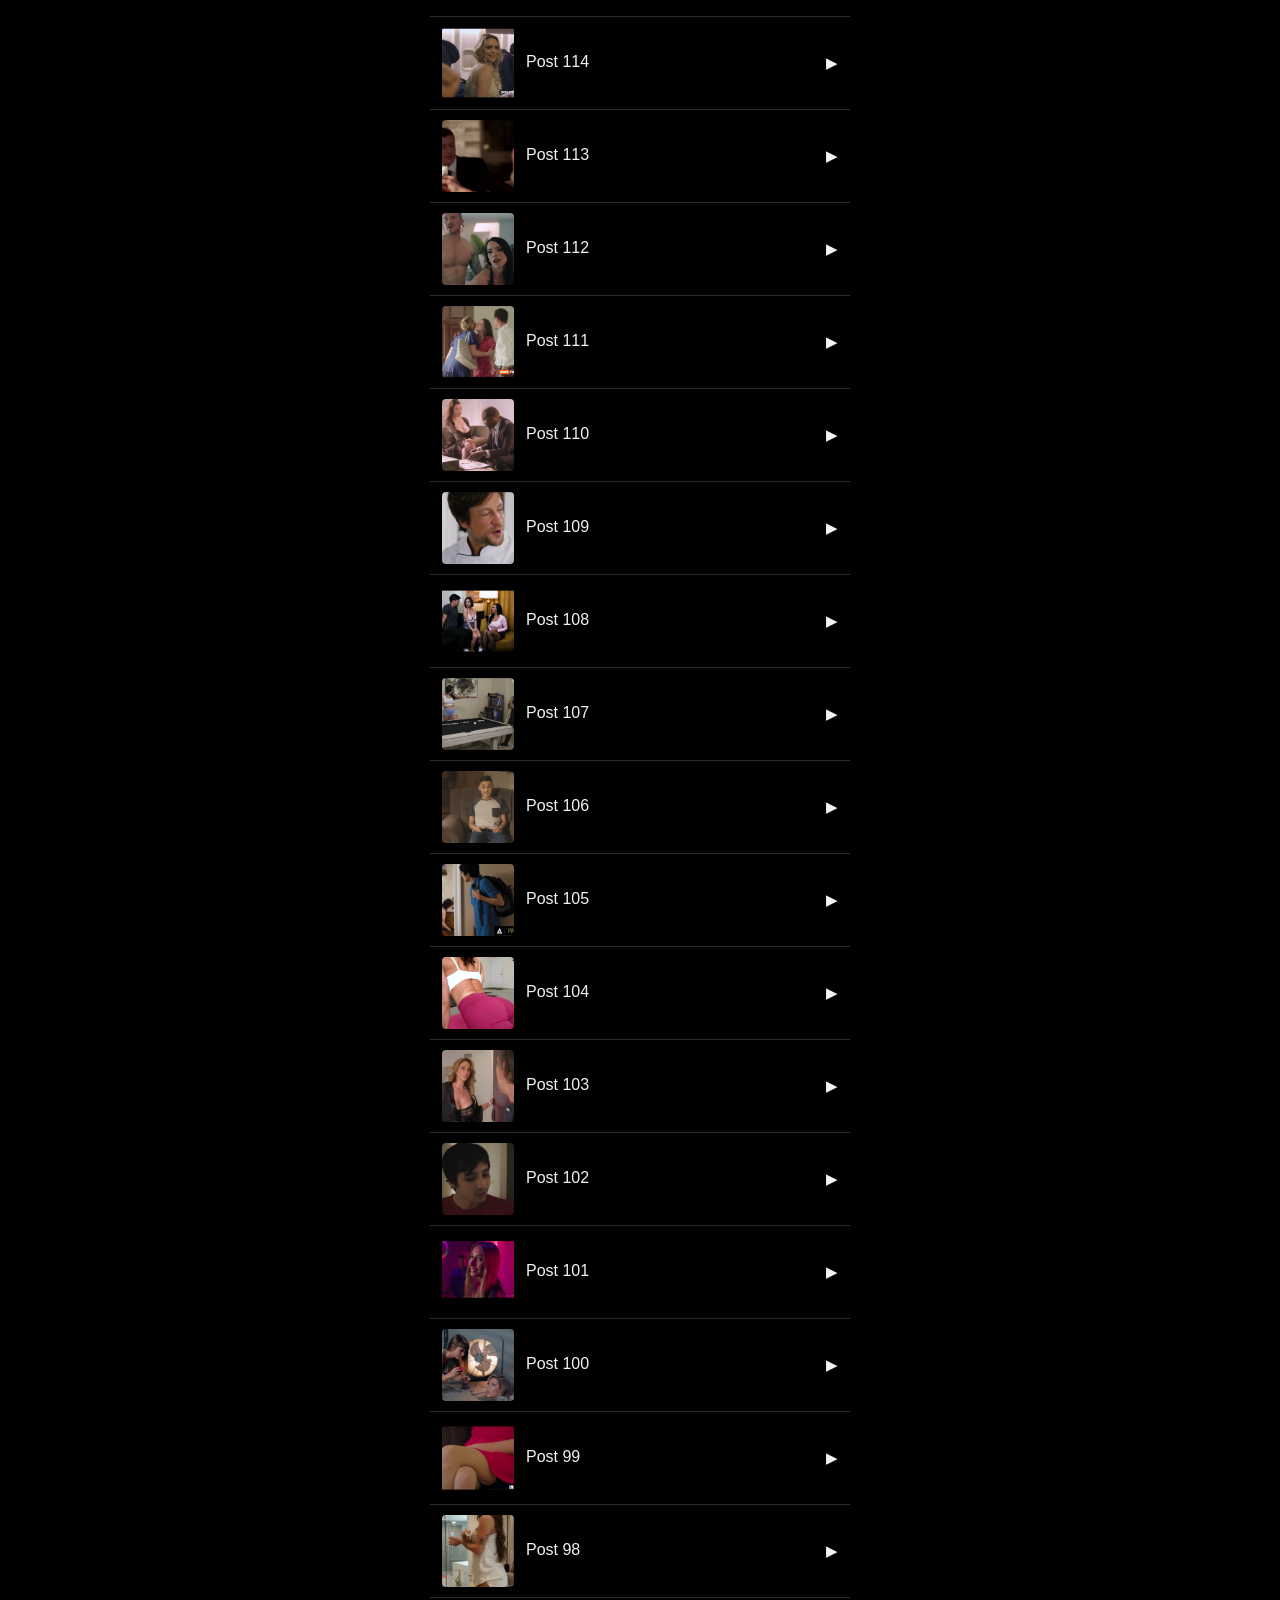
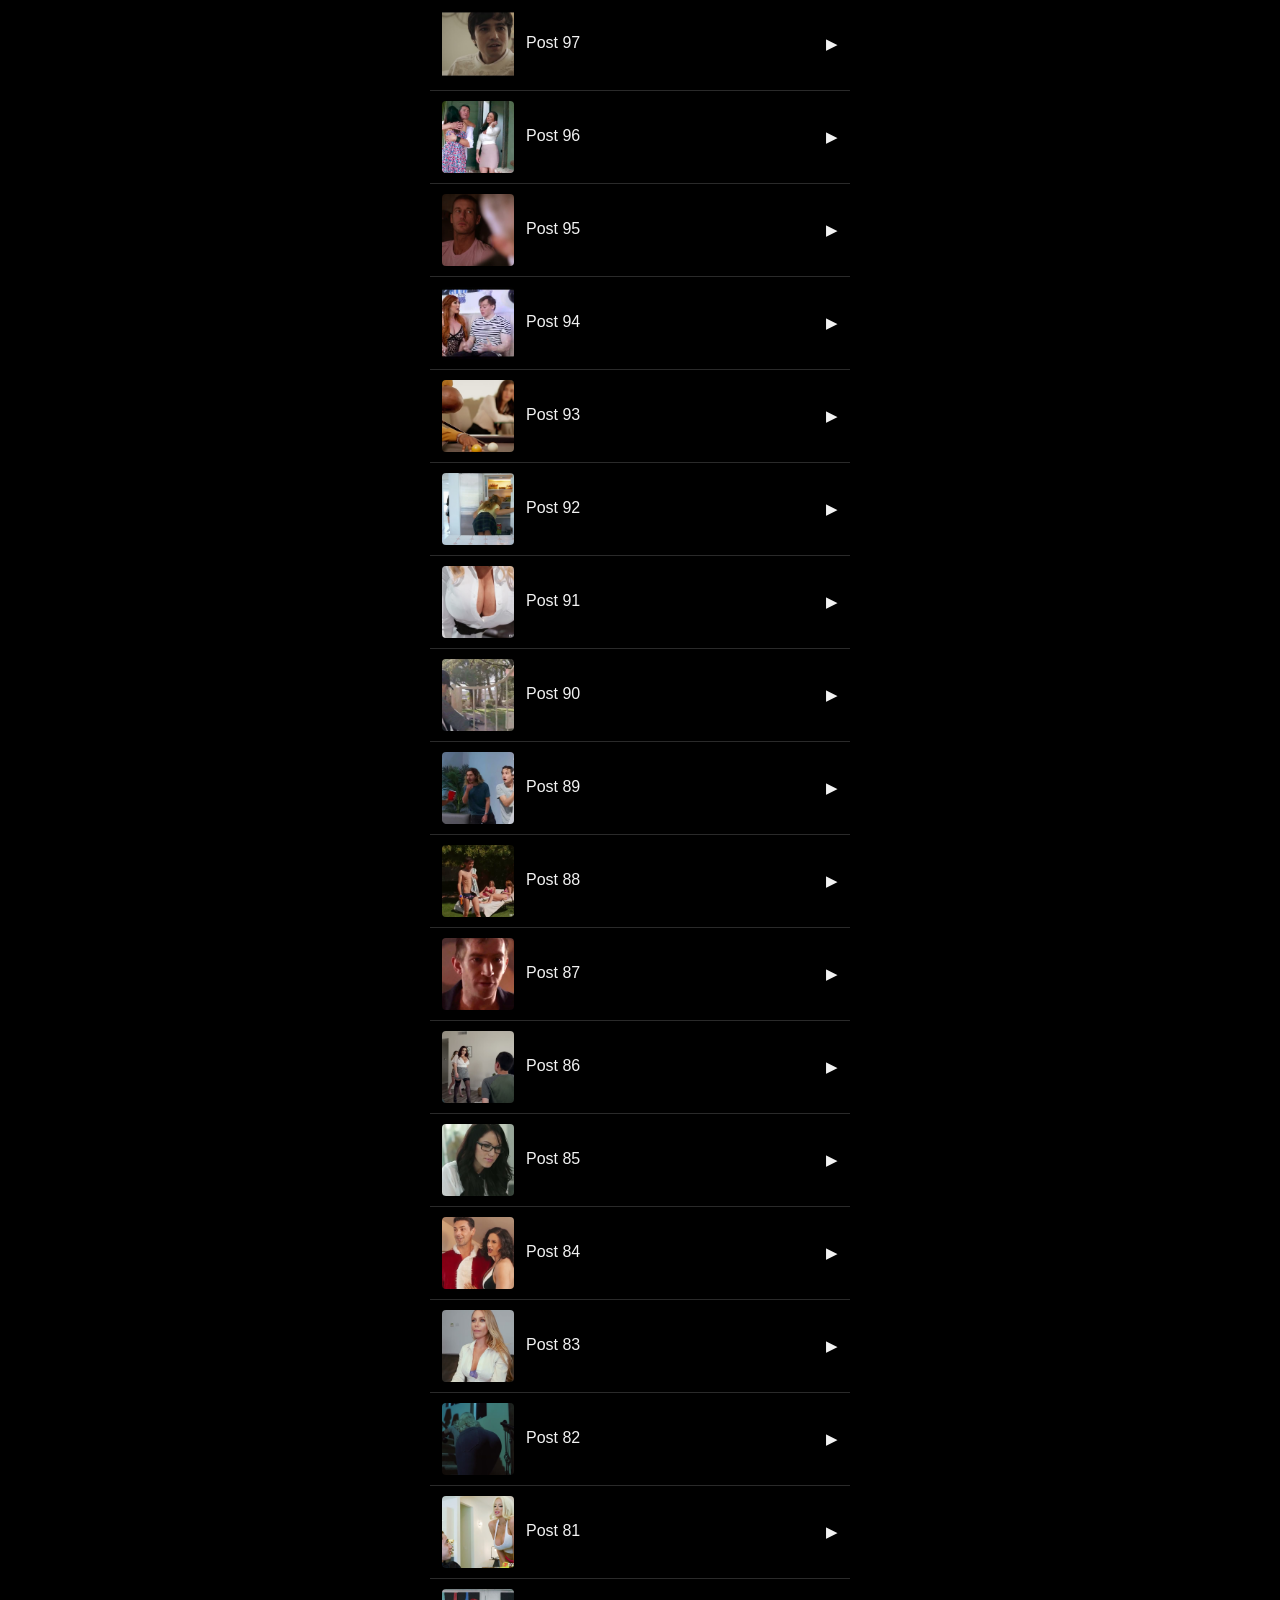
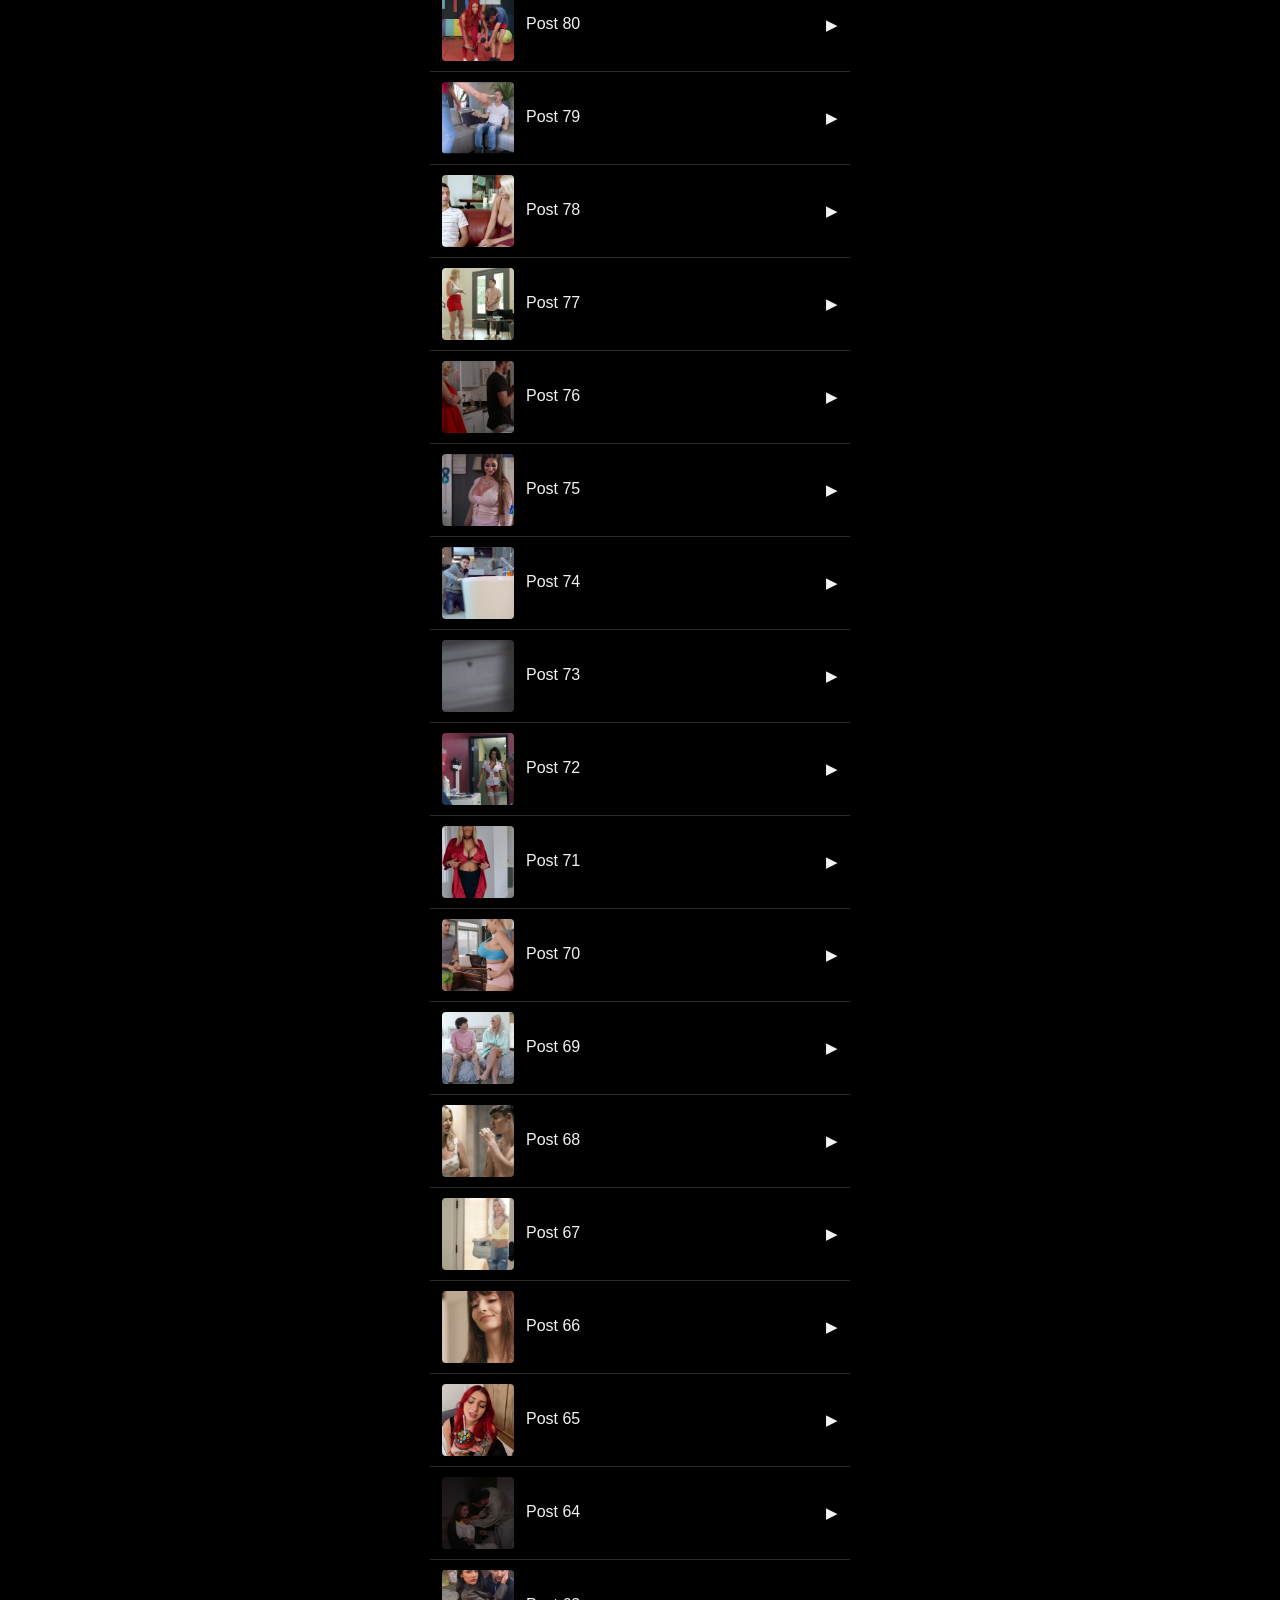
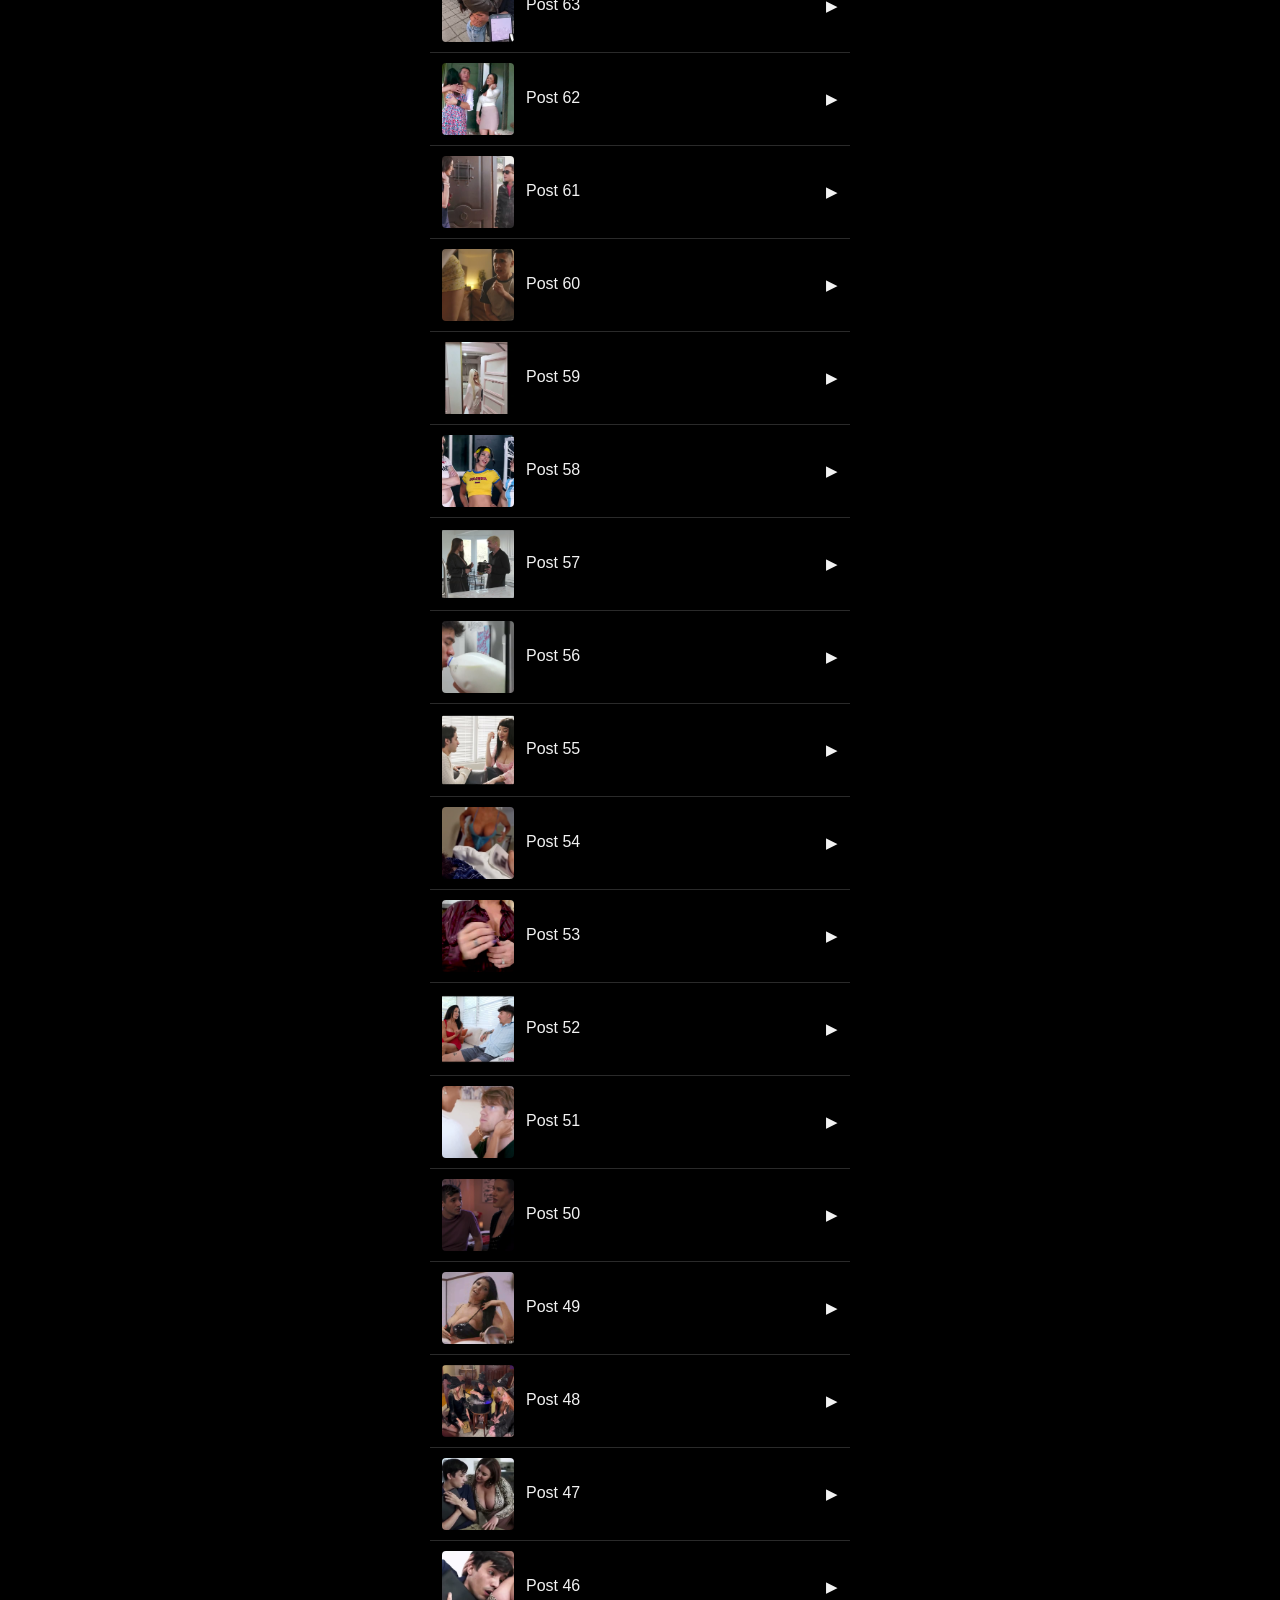
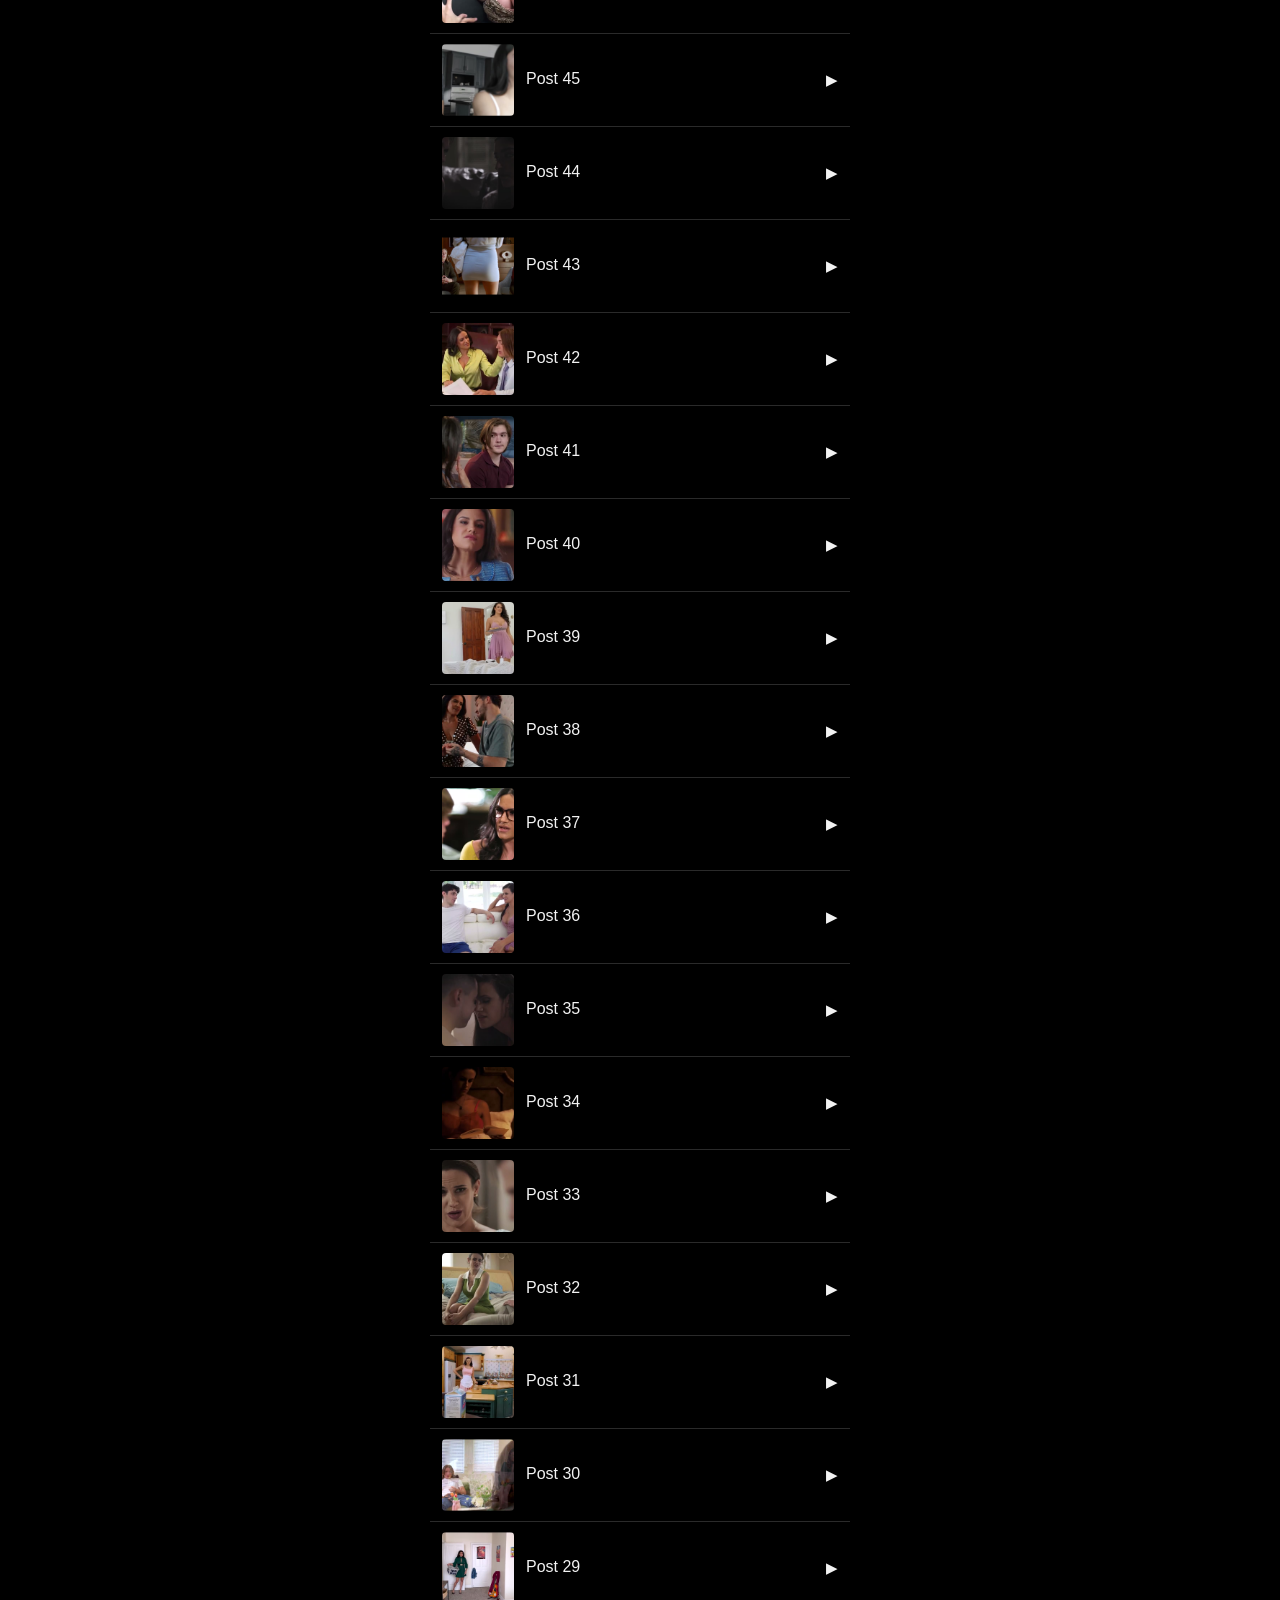
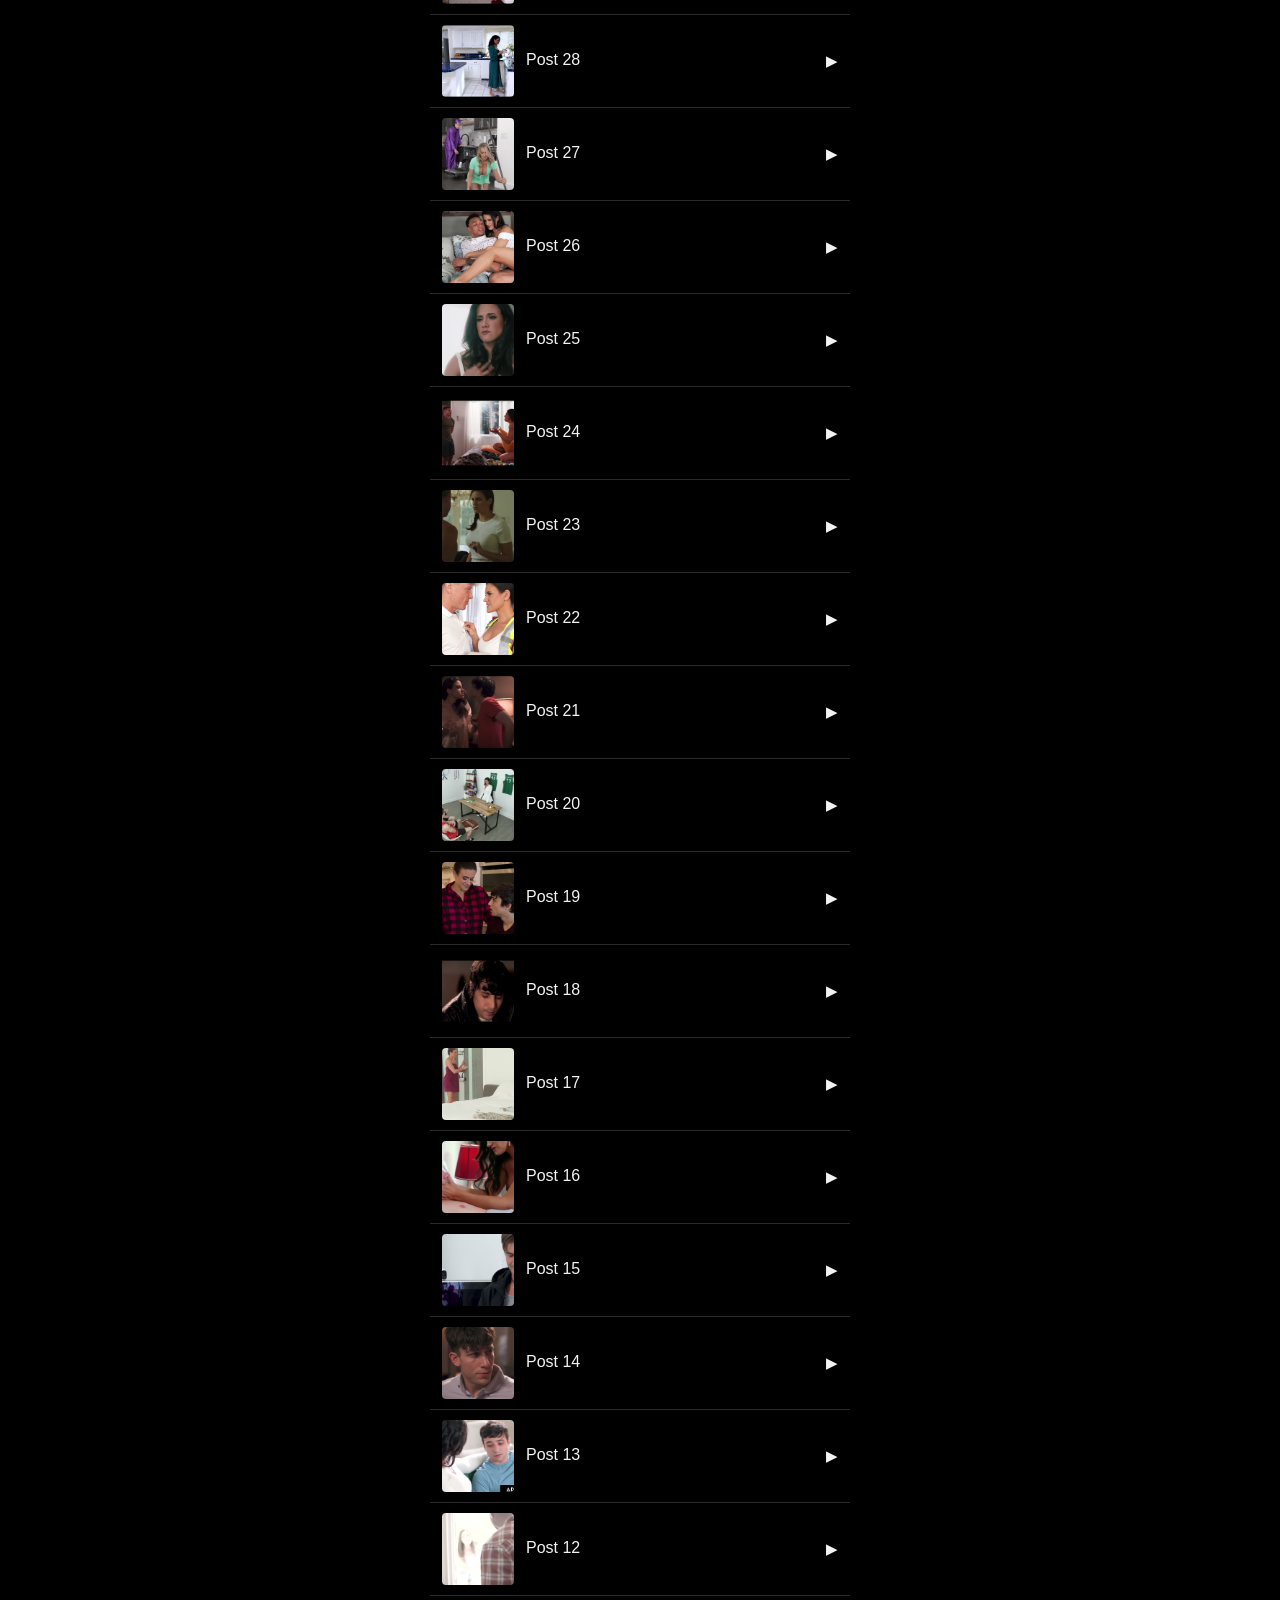
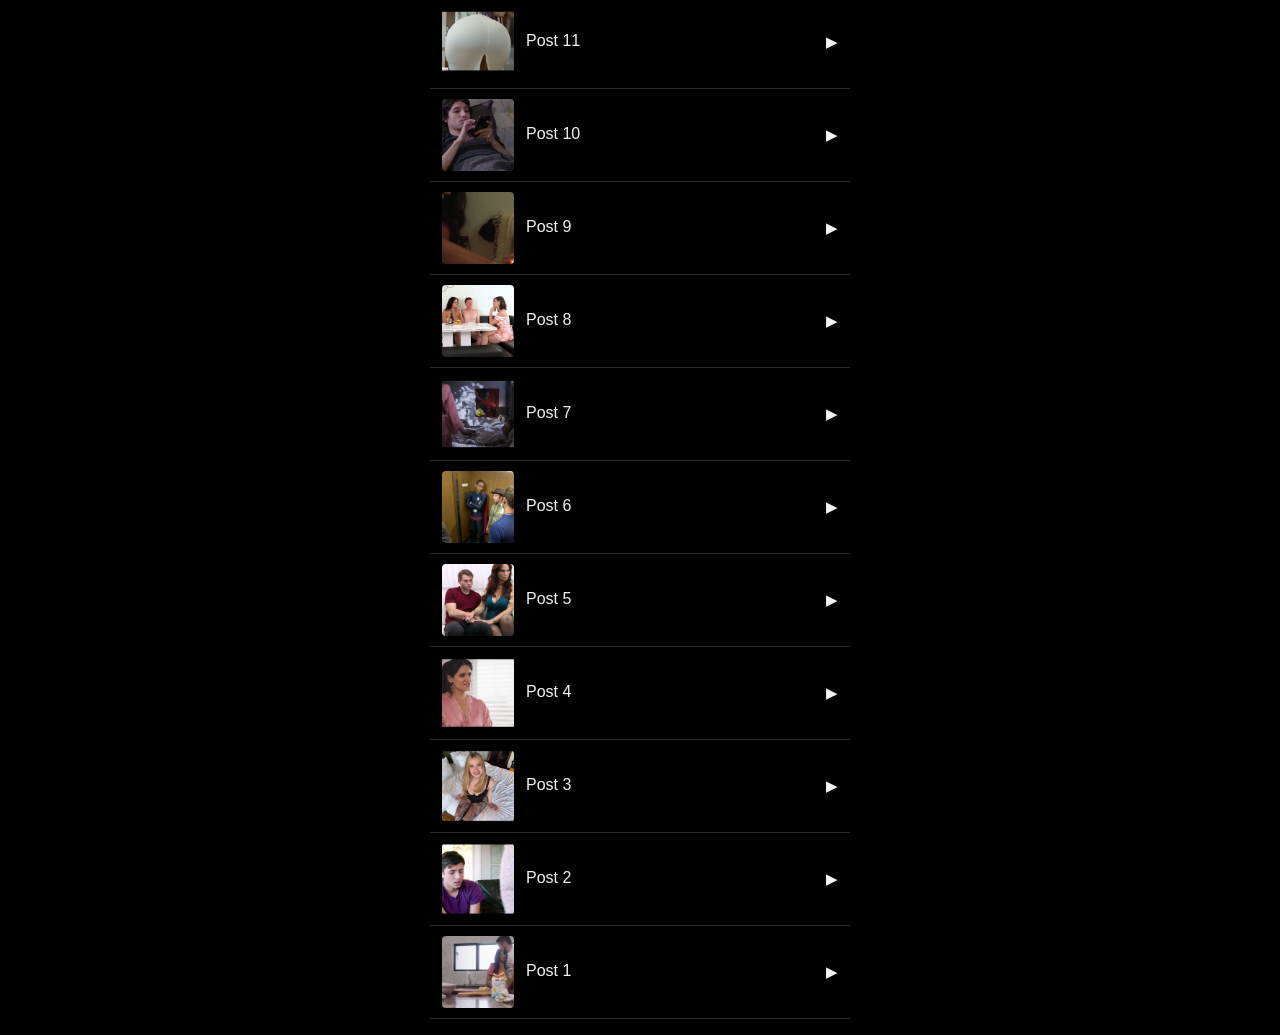
<file: index.html>
<!doctype html>
<html lang="en">
  <head>
    <meta charset="UTF-8" />
    <meta name="viewport" content="width=device-width, initial-scale=1.0" />
    <title>full</title>
    <meta name="description" content="full" />
    <meta name="ga-measurement-id" content="G-V4QQ38ZLM0" />
    <script
      async
      src="https://www.googletagmanager.com/gtag/js?id=G-V4QQ38ZLM0"
    ></script>
    <script>
      window.dataLayer = window.dataLayer || [];
      function gtag() {
        dataLayer.push(arguments);
      }
      gtag("js", new Date());
      gtag("config", "G-V4QQ38ZLM0");
    </script>
    <link rel="stylesheet" href="styles.css" />
  </head>
  <body>
    <main class="container">
      <section class="cards" aria-label="Image cards">
        <p class="cards-status">Loading…</p>
      </section>
    </main>
    <script>
      (async () => {
        const section = document.querySelector('.cards');
        try {
          const res = await fetch('posts.json', { cache: 'no-cache' });
          if (!res.ok) throw new Error('HTTP ' + res.status);
          const posts = (await res.json()).filter((p) => !p.isRemoved).reverse();
          const total = posts.length;
          section.innerHTML = '';
          posts.forEach((post, i) => {
            const title = 'Post ' + (total - i);
            // Пост без ссылки — не <a>, иначе пустой href ведёт на саму страницу.
            const card = document.createElement(post.url ? 'a' : 'div');
            card.className = post.url ? 'image-card' : 'image-card pending';
            if (post.url) {
              card.href = post.url;
              card.target = '_blank';
              card.rel = 'noopener noreferrer';
            }

            if (post.img) {
              const img = document.createElement('img');
              img.src = post.img;
              img.alt = title;
              img.loading = 'lazy';
              card.append(img);
            }

            const body = document.createElement('div');
            body.className = 'card-body';

            const heading = document.createElement('h2');
            heading.textContent = title;
            body.append(heading);

            card.append(body);

            const hint = document.createElement('span');
            hint.className = 'link-hint';
            hint.setAttribute('aria-hidden', 'true');
            hint.textContent = post.url ? '▶' : '—';
            card.append(hint);
            section.append(card);
          });
        } catch (err) {
          section.innerHTML = '<p class="cards-status">Could not load posts.</p>';
          console.error(err);
        }
      })();
    </script>
  </body>
</html>
</file>
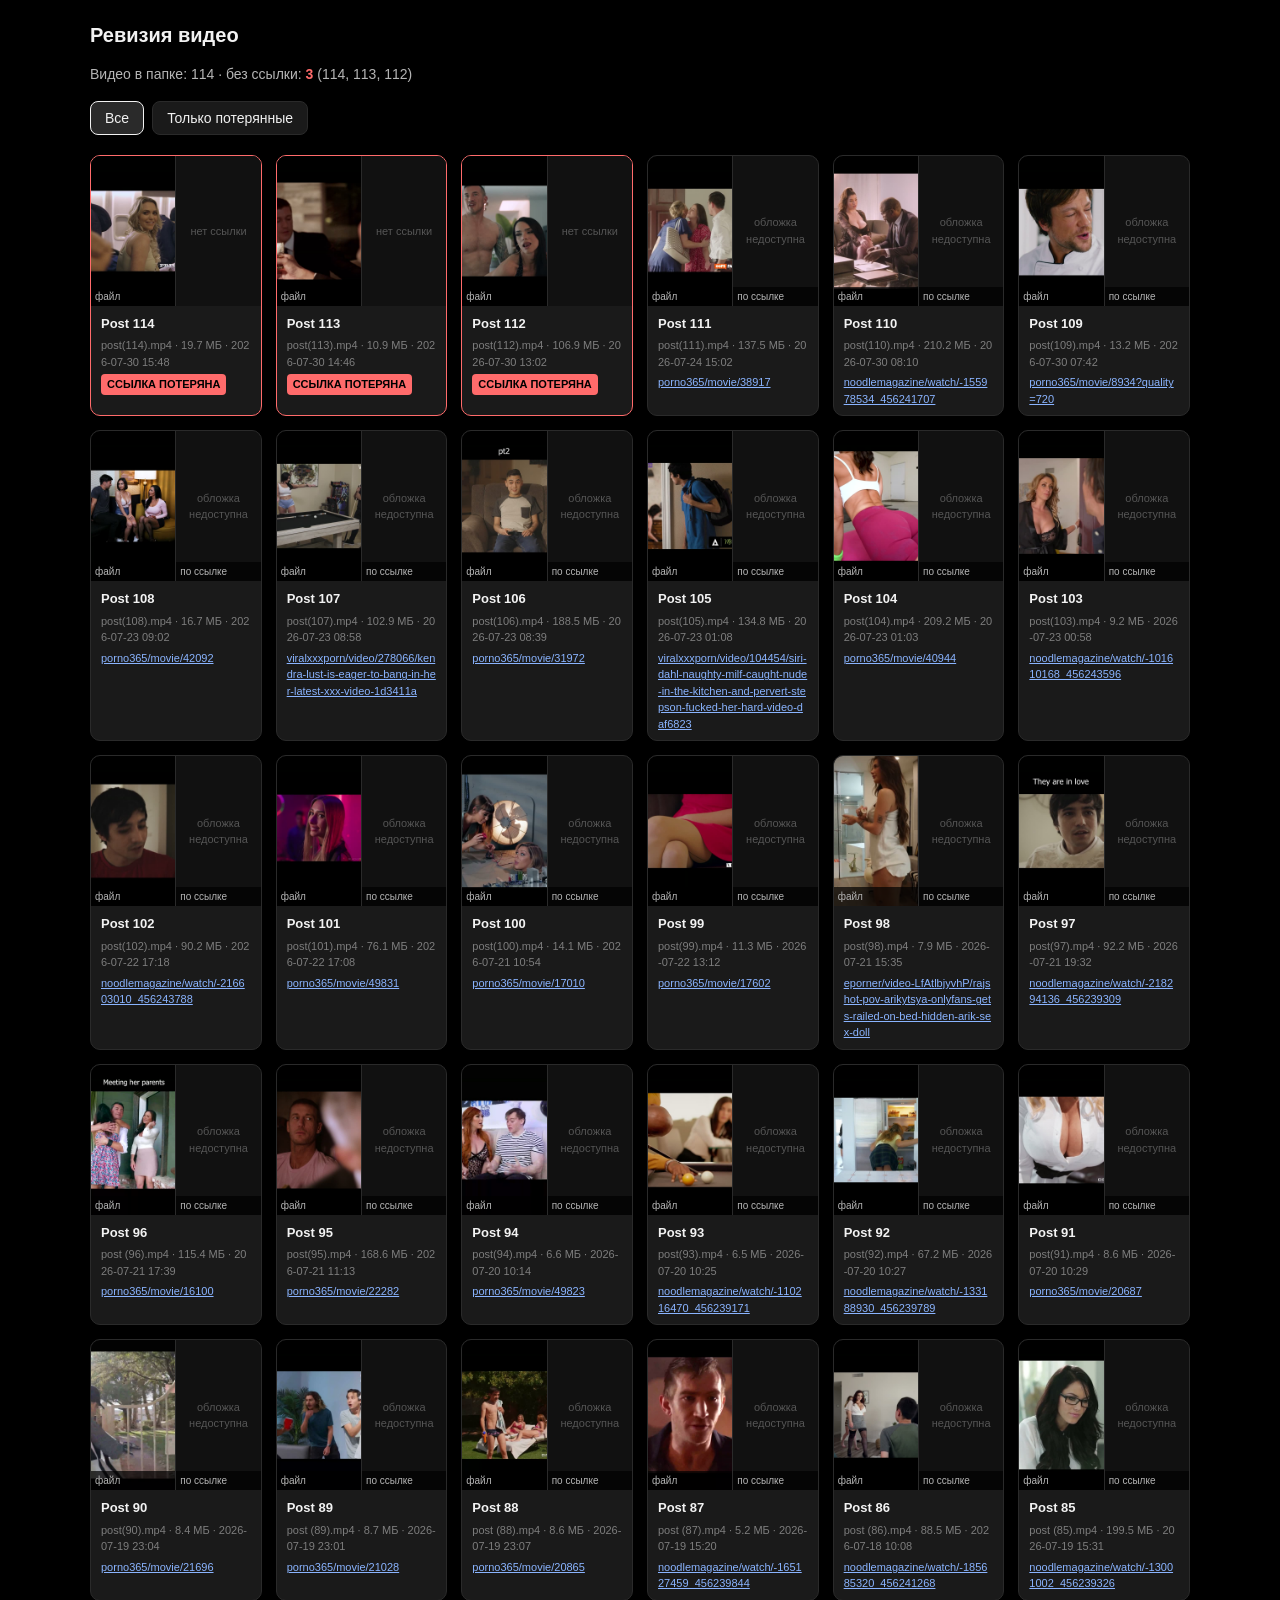
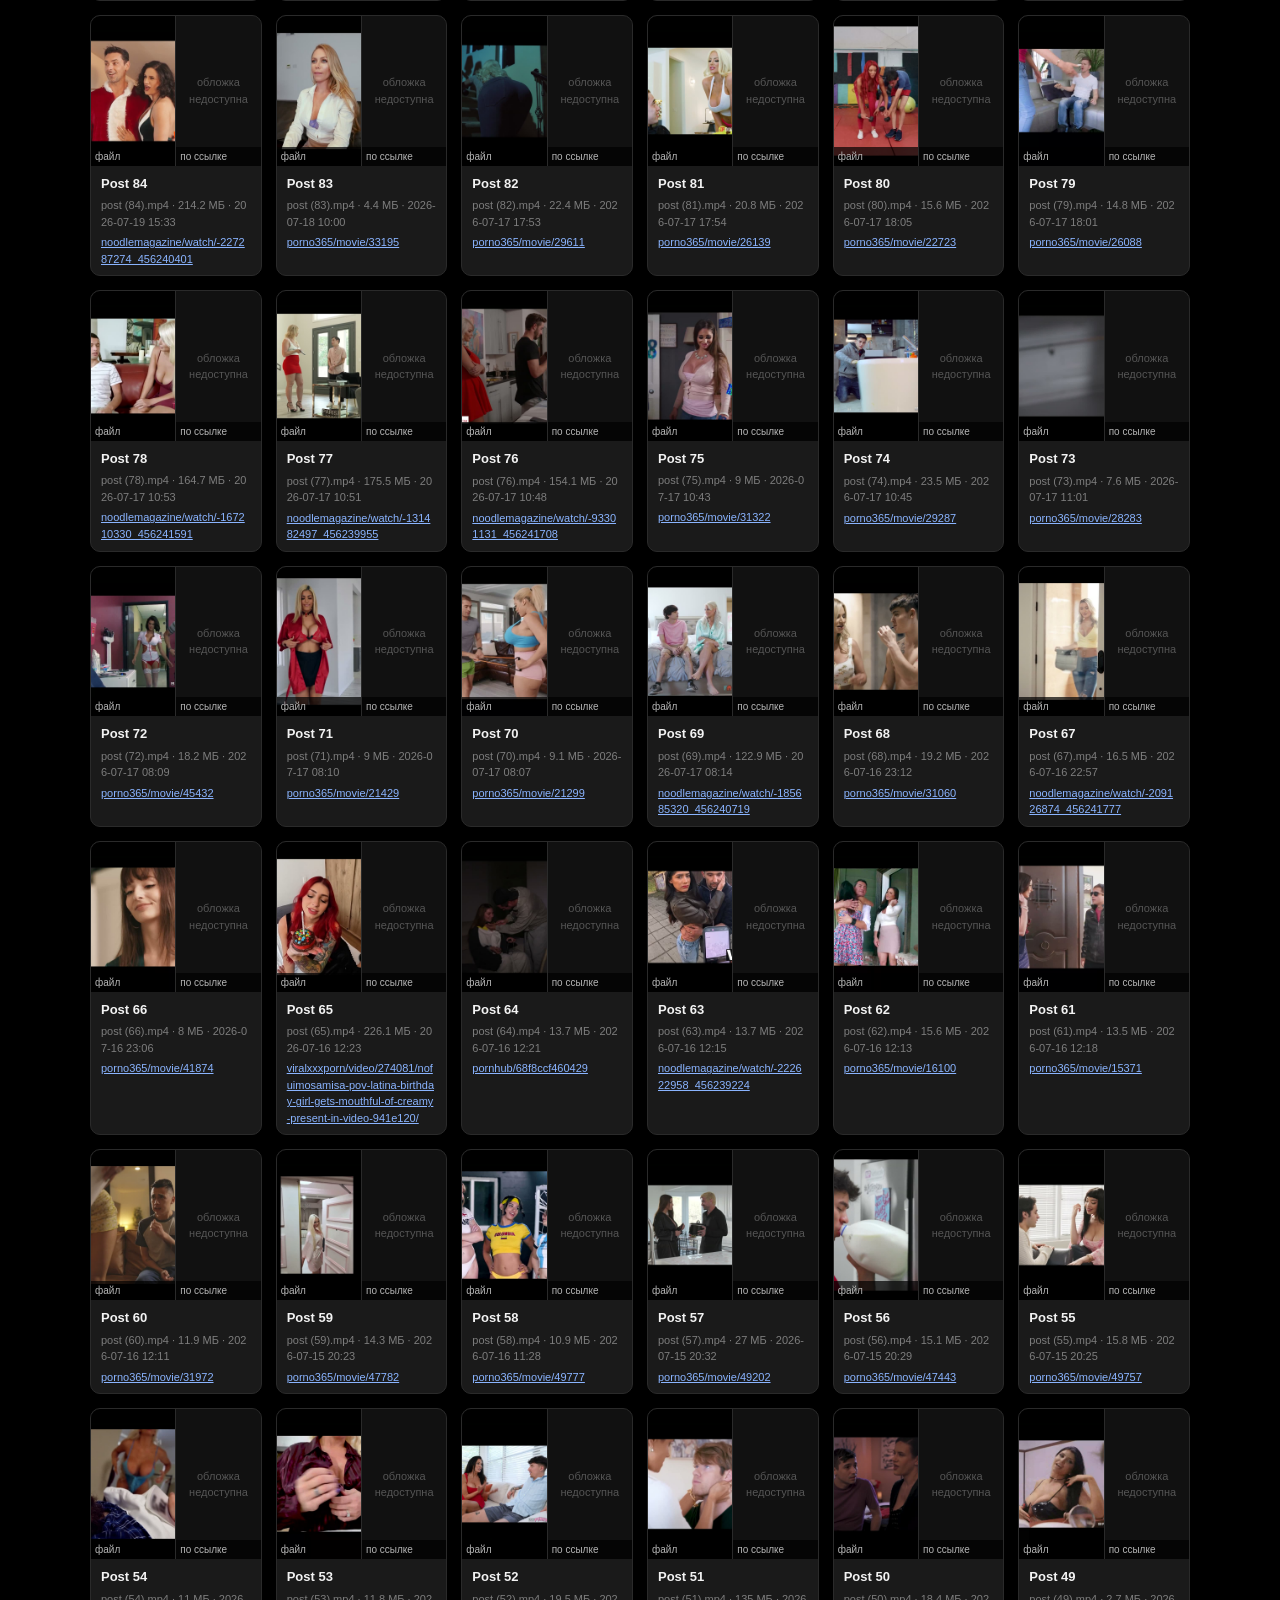
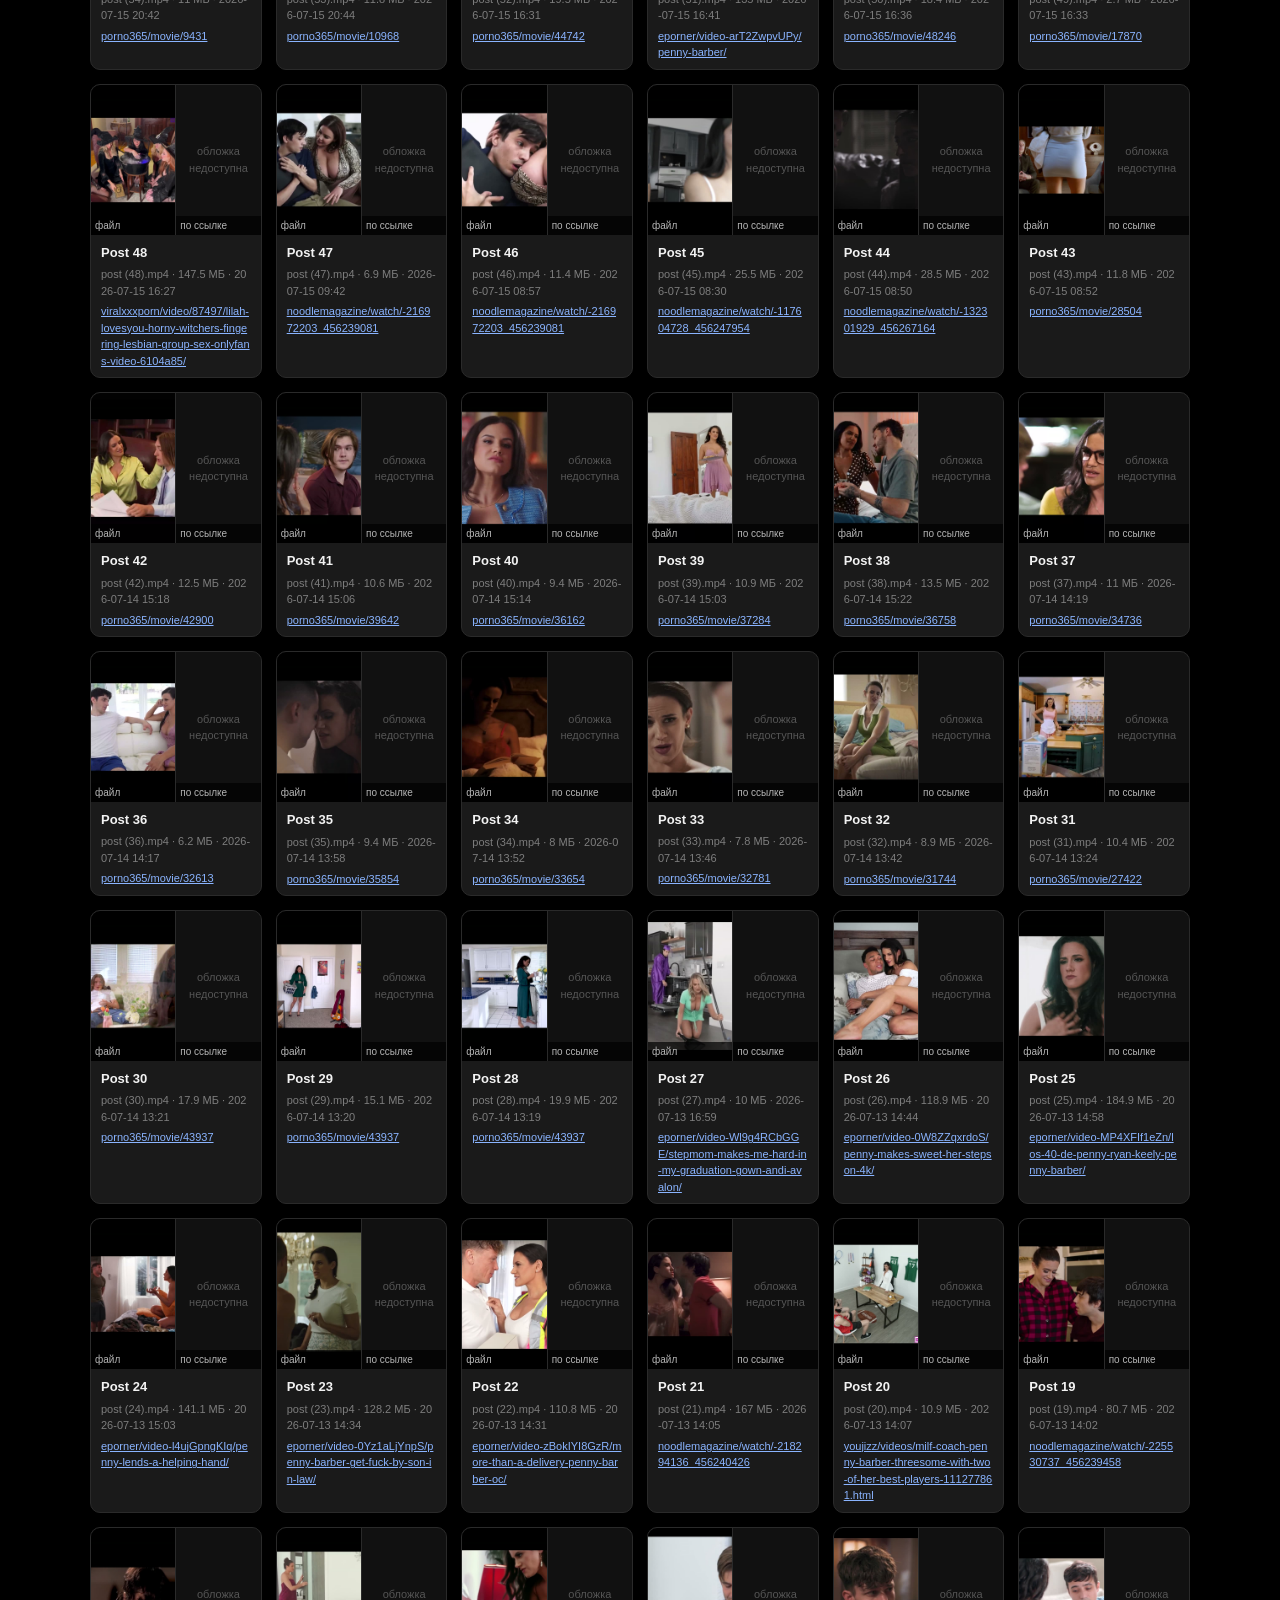
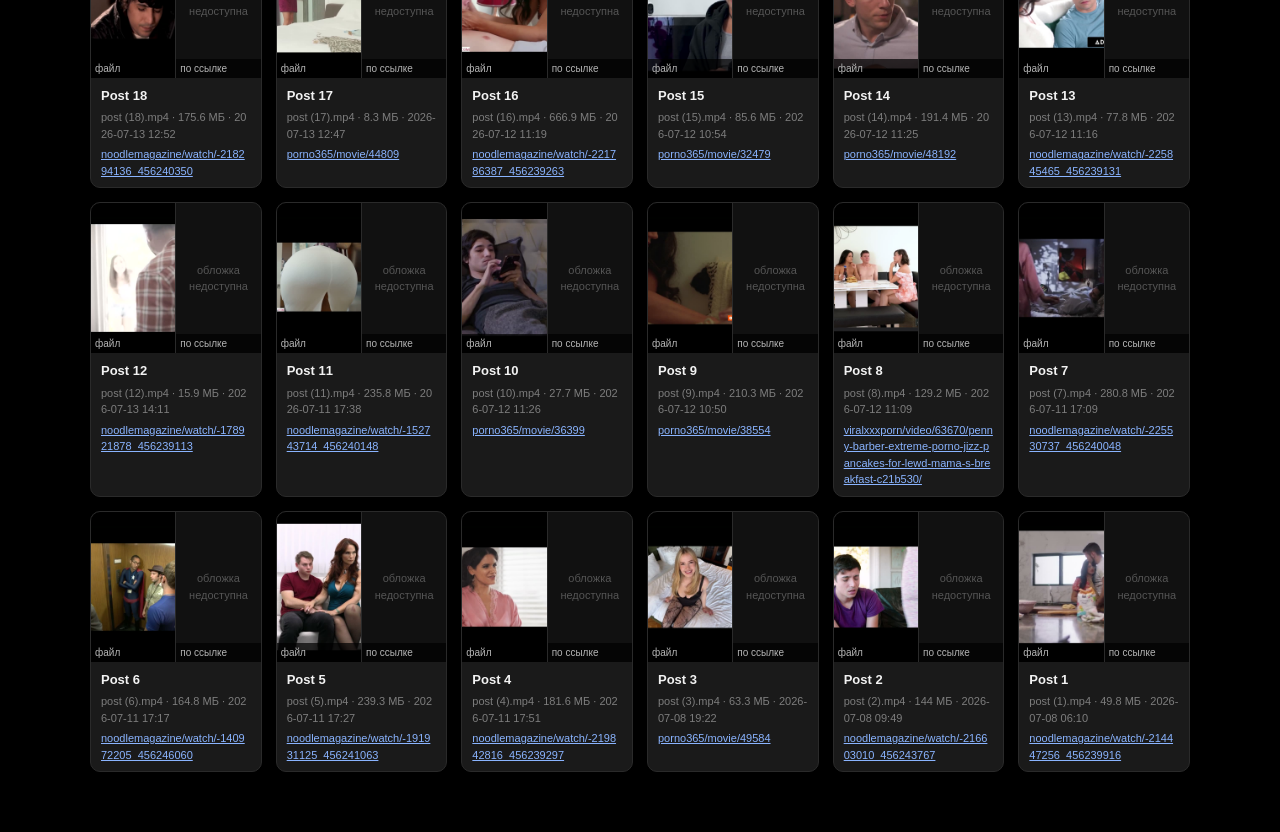
<file: videos.html>
<!doctype html>
<html lang="ru">
  <head>
    <meta charset="UTF-8" />
    <meta name="viewport" content="width=device-width, initial-scale=1.0" />
    <title>Ревизия видео</title>
    <meta name="robots" content="noindex, nofollow" />
    <style>
      * {
        box-sizing: border-box;
      }

      body {
        margin: 0;
        font-family: Arial, sans-serif;
        background: #000;
        color: #f2f2f2;
        line-height: 1.5;
      }

      .container {
        width: min(1100px, 94%);
        margin: 0 auto;
        padding: 20px 0 60px;
      }

      h1 {
        font-size: 20px;
        margin: 0 0 4px;
      }

      .summary {
        color: #b5b5b5;
        font-size: 14px;
        margin-bottom: 16px;
      }

      .summary b {
        color: #ff6b6b;
      }

      .controls {
        display: flex;
        gap: 8px;
        margin-bottom: 20px;
        flex-wrap: wrap;
      }

      .controls button {
        background: #1a1a1a;
        border: 1px solid #2a2a2a;
        color: #f2f2f2;
        padding: 8px 14px;
        border-radius: 8px;
        cursor: pointer;
        font-size: 14px;
      }

      .controls button[aria-pressed="true"] {
        border-color: #f2f2f2;
        background: #2a2a2a;
      }

      .grid {
        display: grid;
        grid-template-columns: repeat(auto-fill, minmax(160px, 1fr));
        gap: 14px;
      }

      .item {
        background: #1a1a1a;
        border: 1px solid #2a2a2a;
        border-radius: 10px;
        overflow: hidden;
        display: flex;
        flex-direction: column;
      }

      .item.lost {
        border-color: #ff6b6b;
      }

      .thumbs {
        display: grid;
        grid-template-columns: 1fr 1fr;
        gap: 1px;
        background: #2a2a2a;
      }

      .thumbs figure {
        margin: 0;
        position: relative;
      }

      .thumbs img {
        width: 100%;
        aspect-ratio: 9 / 16;
        object-fit: cover;
        display: block;
        background: #111;
      }

      .thumbs figcaption {
        position: absolute;
        left: 0;
        bottom: 0;
        right: 0;
        font-size: 10px;
        padding: 2px 4px;
        background: rgba(0, 0, 0, 0.7);
        color: #b5b5b5;
      }

      .thumbs .none {
        display: flex;
        align-items: center;
        justify-content: center;
        aspect-ratio: 9 / 16;
        background: #111;
        color: #555;
        font-size: 11px;
        text-align: center;
        padding: 0 6px;
      }

      .meta {
        padding: 8px 10px;
        font-size: 13px;
        display: flex;
        flex-direction: column;
        gap: 4px;
      }

      .num {
        font-weight: 700;
      }

      .file {
        color: #7d7d7d;
        font-size: 11px;
        word-break: break-all;
      }

      .badge {
        display: inline-block;
        background: #ff6b6b;
        color: #000;
        font-weight: 700;
        font-size: 11px;
        padding: 2px 6px;
        border-radius: 4px;
        align-self: flex-start;
      }

      .meta a {
        color: #8ab4ff;
        font-size: 11px;
        word-break: break-all;
      }

      .status {
        padding: 24px 0;
        text-align: center;
        color: #b5b5b5;
      }
    </style>
  </head>
  <body>
    <main class="container">
      <h1>Ревизия видео</h1>
      <p class="summary" id="summary">Загрузка…</p>

      <div class="controls">
        <button id="btn-all" aria-pressed="true">Все</button>
        <button id="btn-lost" aria-pressed="false">Только потерянные</button>
      </div>

      <section class="grid" id="grid"></section>
    </main>

    <script>
      (async () => {
        const grid = document.getElementById("grid");
        const summary = document.getElementById("summary");
        const btnAll = document.getElementById("btn-all");
        const btnLost = document.getElementById("btn-lost");
        let videos = [];
        let onlyLost = false;

        function figure(src, caption, alt) {
          const fig = document.createElement("figure");

          const cap = document.createElement("figcaption");
          cap.textContent = caption;

          const img = document.createElement("img");
          img.src = src;
          img.alt = alt;
          // Lazy so only the cards actually scrolled into view resolve a cover — each
          // remote one costs the backend a page fetch.
          img.loading = "lazy";
          img.addEventListener("error", () => {
            const none = document.createElement("div");
            none.className = "none";
            none.textContent = "обложка недоступна";
            fig.replaceChildren(none, cap);
          });

          fig.append(img, cap);
          return fig;
        }

        function render() {
          const list = onlyLost ? videos.filter((v) => !v.url) : videos;
          grid.innerHTML = "";

          if (!list.length) {
            const p = document.createElement("p");
            p.className = "status";
            p.textContent = "Ничего не найдено.";
            grid.append(p);
            return;
          }

          for (const v of list) {
            const item = document.createElement("div");
            item.className = v.url ? "item" : "item lost";

            // Local file thumbnail on the left, the cover of the video the link points at
            // on the right — if the two don't match, the link is attached to the wrong video.
            const thumbs = document.createElement("div");
            thumbs.className = "thumbs";
            thumbs.append(figure(v.img, "файл", "Post " + v.num));

            if (v.url) {
              const ref = v.url.replace("https://noodlebox.space/watch/", "");
              const src =
                "https://noodlebox.space/api/video_thumb?url=" + encodeURIComponent(ref);
              thumbs.append(figure(src, "по ссылке", ref));
            } else {
              const none = document.createElement("div");
              none.className = "none";
              none.textContent = "нет ссылки";
              thumbs.append(none);
            }

            item.append(thumbs);

            const meta = document.createElement("div");
            meta.className = "meta";

            const num = document.createElement("span");
            num.className = "num";
            num.textContent = "Post " + v.num;
            meta.append(num);

            const file = document.createElement("span");
            file.className = "file";
            file.textContent = v.file + " · " + v.sizeMb + " МБ · " + v.modified;
            meta.append(file);

            if (v.url) {
              const a = document.createElement("a");
              a.href = v.url;
              a.target = "_blank";
              a.rel = "noopener noreferrer";
              a.textContent = v.url.replace("https://noodlebox.space/watch/", "");
              meta.append(a);
            } else {
              const badge = document.createElement("span");
              badge.className = "badge";
              badge.textContent = "ССЫЛКА ПОТЕРЯНА";
              meta.append(badge);
            }

            item.append(meta);
            grid.append(item);
          }
        }

        try {
          const res = await fetch("videos.json", { cache: "no-cache" });
          if (!res.ok) throw new Error("HTTP " + res.status);
          videos = (await res.json()).sort((a, b) => b.num - a.num);

          const lost = videos.filter((v) => !v.url);
          summary.innerHTML = "";
          summary.append(
            document.createTextNode("Видео в папке: " + videos.length + " · без ссылки: ")
          );
          const b = document.createElement("b");
          b.textContent = String(lost.length);
          summary.append(b);
          if (lost.length) {
            summary.append(
              document.createTextNode(" (" + lost.map((v) => v.num).join(", ") + ")")
            );
          }

          render();
        } catch (err) {
          summary.textContent = "Не удалось загрузить videos.json";
          console.error(err);
        }

        btnAll.addEventListener("click", () => {
          onlyLost = false;
          btnAll.setAttribute("aria-pressed", "true");
          btnLost.setAttribute("aria-pressed", "false");
          render();
        });

        btnLost.addEventListener("click", () => {
          onlyLost = true;
          btnAll.setAttribute("aria-pressed", "false");
          btnLost.setAttribute("aria-pressed", "true");
          render();
        });
      })();
    </script>
  </body>
</html>
</file>
<file: styles.css>
* {
  box-sizing: border-box;
}

body {
  margin: 0;
  font-family: Arial, sans-serif;
  background: #000;
  color: #f2f2f2;
  line-height: 1.5;
}

.container {
  width: min(420px, 94%);
  margin: 0 auto;
  padding: 16px 0;
}

.cards {
  display: grid;
  grid-template-columns: 1fr;
  gap: 1px;
  background: #2a2a2a;
  border-top: 1px solid #2a2a2a;
  border-bottom: 1px solid #2a2a2a;
}

.cards-status {
  margin: 0;
  padding: 24px 0;
  text-align: center;
  color: #b5b5b5;
  font-size: 14px;
}

.image-card {
  display: flex;
  align-items: center;
  gap: 12px;
  padding: 10px 12px;
  background: #000;
  text-decoration: none;
  color: inherit;
  cursor: pointer;
  transition: background-color 0.15s ease;
}

.image-card:hover,
.image-card:focus-visible {
  background: #1a1a1a;
}

/* Не через opacity: полупрозрачная карточка пропускает фон сетки (#2a2a2a),
   и строка становится серой вместо чёрной. Приглушаем только текст. */
.image-card.pending {
  cursor: default;
}

.image-card.pending:hover {
  background: #000;
}

.image-card.pending .card-body h2,
.image-card.pending .link-hint {
  color: #6a6a6a;
}

.image-card img {
  width: 72px;
  height: 72px;
  flex: none;
  object-fit: cover;
  display: block;
  border-radius: 4px;
  background: #1a1a1a;
}

.card-body {
  flex: 1;
  min-width: 0;
}

.card-body h2 {
  margin: 0 0 2px;
  font-size: 16px;
  font-weight: 400;
}

.card-body p {
  margin: 0;
  color: #b5b5b5;
  font-size: 14px;
}

.link-hint {
  flex: none;
  font-size: 15px;
  color: #f2f2f2;
}
</file>
